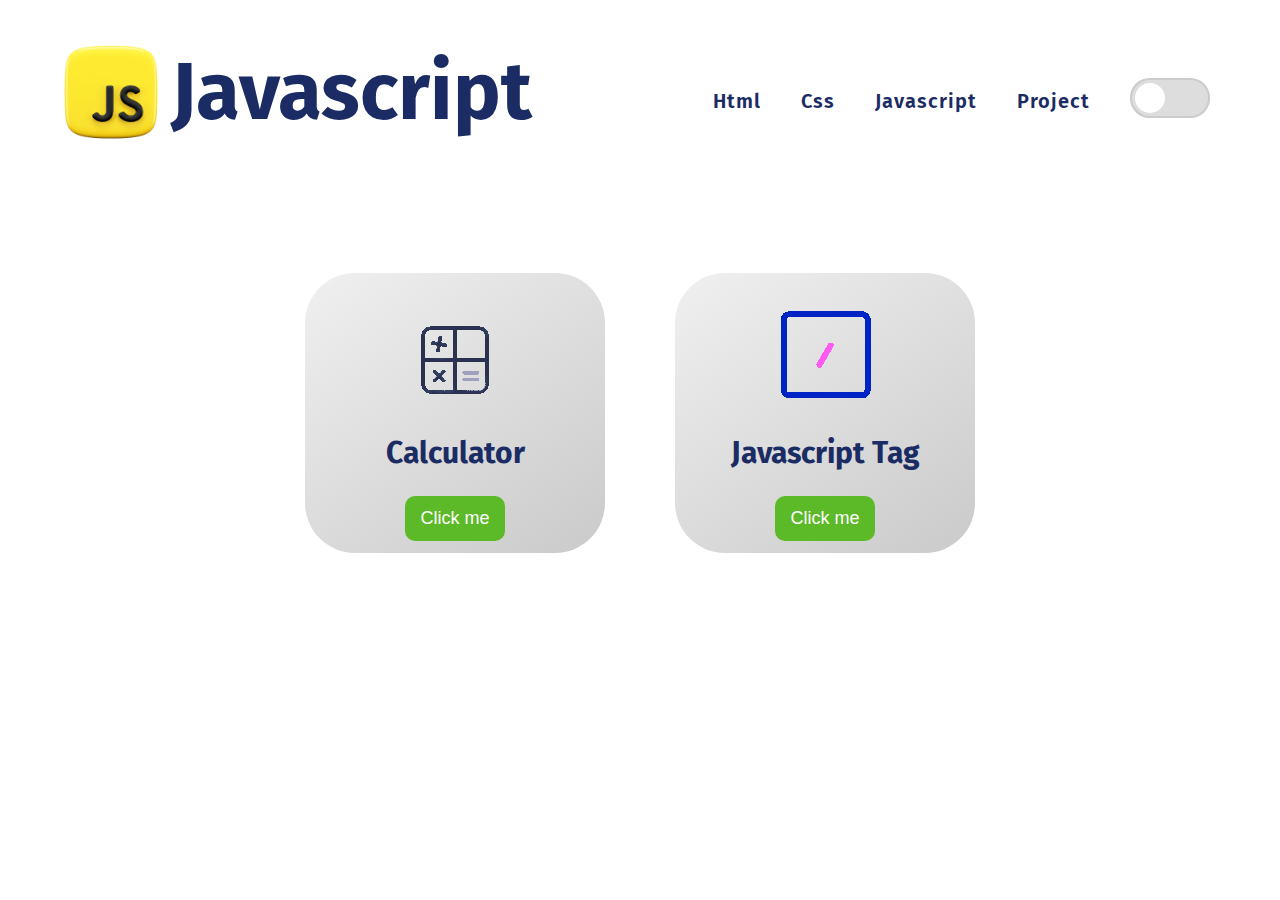
<file: index.html>
<!DOCTYPE html>
<html lang="en">
  <head>
    <meta charset="UTF-8" />
    <meta name="viewport" content="width=device-width, initial-scale=1.0" />
    <title>Javascript Practice</title>

    <link rel="preconnect" href="https://fonts.googleapis.com" />
    <link rel="preconnect" href="https://fonts.gstatic.com" crossorigin />
    <link
      href="https://fonts.googleapis.com/css2?family=Anta&family=Fira+Sans:ital,wght@0,100;0,200;0,300;0,400;0,500;0,600;0,700;0,800;0,900;1,100;1,200;1,300;1,400;1,500;1,600;1,700;1,800;1,900&display=swap"
      rel="stylesheet"
    />

    <link rel="stylesheet" href="style.css" />
  </head>
  <body>
    <section>
      <header>
        <nav>
          <div id="img-sec">
            <img src="./image/js logo.png" alt="logo" class="logo" />

            <h1 class="change">Javascript</h1>
          </div>

          <div class="list">
            <ul>
              <a href=""><li>Html</li></a>
              <a href=""><li>Css</li></a>
              <a href=""><li>Javascript</li></a>
              <a href=""><li>Project</li></a>
              <li>
                <div id="toggle">
                  <button id="btn" onclick="changeBackgroundColor()"></button>
                </div>
              </li>
            </ul>
          </div>
        </nav>
      </header>
      <div id="card">
        <div class="subC" id="calc">
          <img
            src="./image/calc.gif"
            alt="calc"
            srcset=""
            class="img"
            id="img1"
          />
          <h1 class="change">Calculator</h1>
          <button class="btn" onclick="location.href='calculator.html';">
            Click me
          </button>
        </div>
        <div class="subC">
          <img src="./image/tag.gif" alt="" srcset="" class="img" />
          <h1 class="change">Javascript Tag</h1>
          <button class="btn">Click me</button>
        </div>
      </div>
    </section>
    <script src="script.js"></script>
  </body>
</html>
</file>
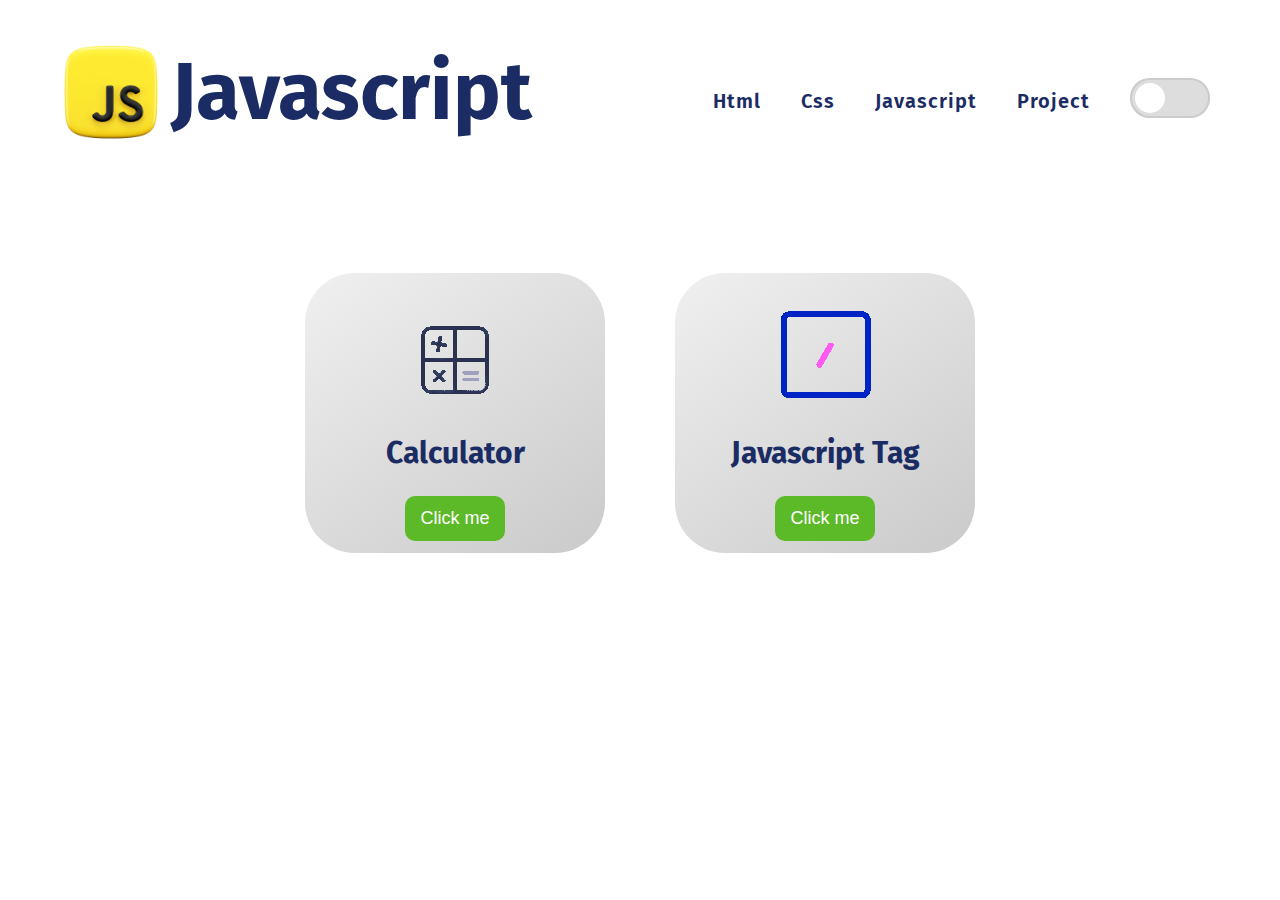
<file: Homepage/index.html>
<!DOCTYPE html>
<html lang="en">
  <head>
    <meta charset="UTF-8" />
    <meta name="viewport" content="width=device-width, initial-scale=1.0" />
    <title>Javascript Practice</title>

    <link rel="preconnect" href="https://fonts.googleapis.com" />
    <link rel="preconnect" href="https://fonts.gstatic.com" crossorigin />
    <link
      href="https://fonts.googleapis.com/css2?family=Anta&family=Fira+Sans:ital,wght@0,100;0,200;0,300;0,400;0,500;0,600;0,700;0,800;0,900;1,100;1,200;1,300;1,400;1,500;1,600;1,700;1,800;1,900&display=swap"
      rel="stylesheet"
    />

    <link rel="stylesheet" href="style.css" />
  </head>
  <body>
    <section>
      <header>
        <nav>
          <div id="img-sec">
            <img src="./image/js logo.png" alt="logo" class="logo" />

            <h1 class="change">Javascript</h1>
          </div>

          <div class="list">
            <ul>
              <a href=""><li>Html</li></a>
              <a href=""><li>Css</li></a>
              <a href=""><li>Javascript</li></a>
              <a href=""><li>Project</li></a>
              <li>
                <div id="toggle">
                  <button id="btn" onclick="changeBackgroundColor()"></button>
                </div>
              </li>
            </ul>
          </div>
        </nav>
      </header>
      <div id="card">
        <div class="subC" id="calc">
          <img
            src="./image/calc.gif"
            alt="calc"
            srcset=""
            class="img"
            id="img1"
          />
          <h1 class="change">Calculator</h1>
          <button class="btn" onclick="location.href='../calculator/calculator.html';">
            Click me
          </button>
        </div>
        <div class="subC">
          <img src="./image/tag.gif" alt="" srcset="" class="img" />
          <h1 class="change">Javascript Tag</h1>
          <button class="btn" onClick="location.href='jscontent.html';">Click me</button>
        </div>
      </div>
    </section>
    <script src="script.js"></script>
  </body>
</html>
</file>
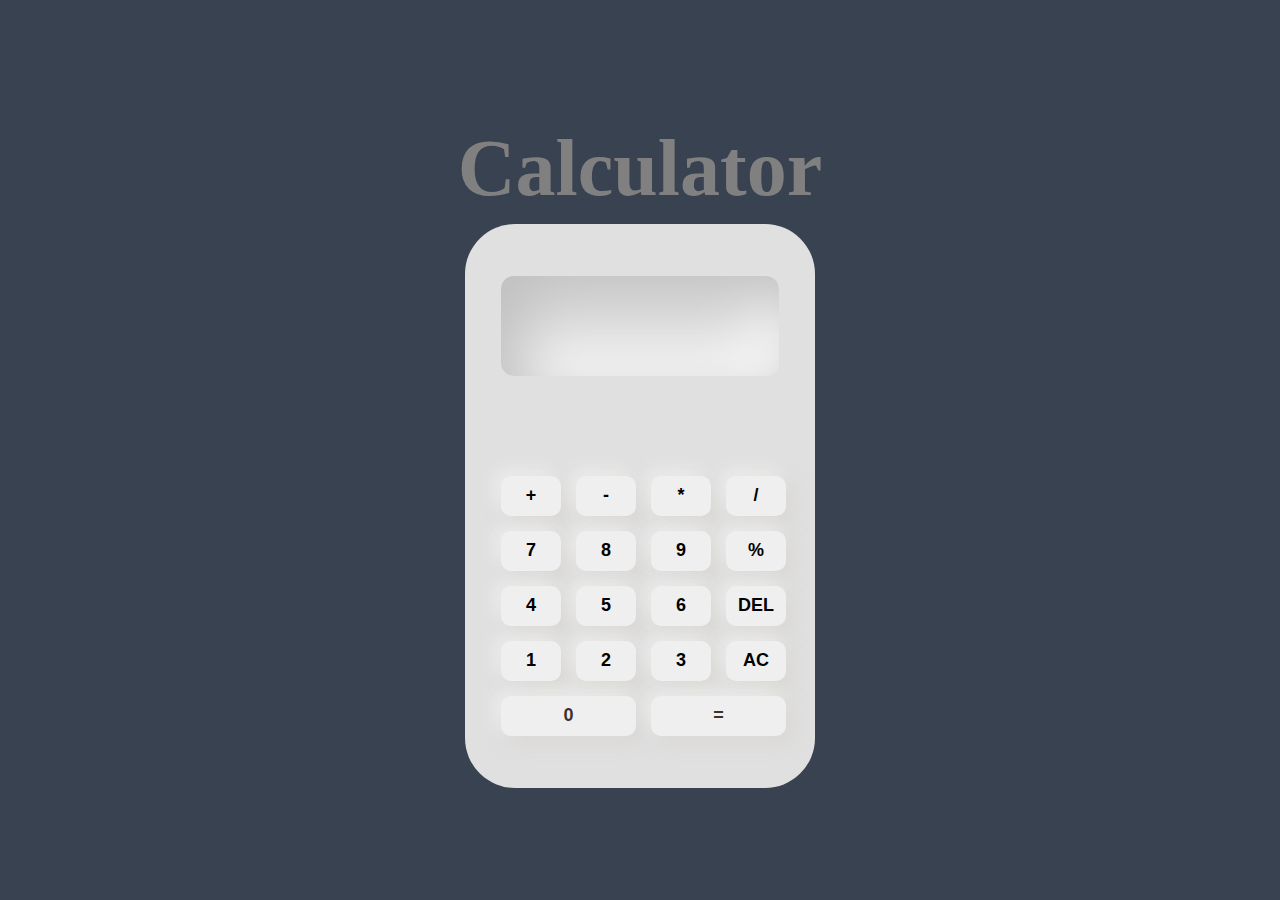
<file: calculator.html>
<!DOCTYPE html>
<html lang="en">
  <head>
    <meta charset="UTF-8" />
    <meta name="viewport" content="width=device-width, initial-scale=1.0" />
    <title>Calculator</title>
    <link rel="stylesheet" href="calc.css" />
  </head>
  <body>
    <h2>Calculator</h2>
    <div id="main">
      <div id="box">
        <div class="input"></div>
        <div class="btn">
          <button onclick="operator('+');">+</button>
          <button onclick="operator('-');">-</button>
          <button onclick="operator('*');">*</button>
          <button onclick="operator('/');">/</button>

          <button onclick="solve('7');">7</button>
          <button onclick="solve('8');">8</button>
          <button onclick="solve('9');">9</button>
          <button onclick="solve('%');">%</button>

          <button onclick="solve('4');">4</button>
          <button onclick="solve('5');">5</button>
          <button onclick="solve('6');">6</button>
          <button onclick="delValue();">DEL</button>

          <button onclick="solve('1');">1</button>
          <button onclick="solve('2');">2</button>
          <button onclick="solve('3');">3</button>
          <button onclick="allClear();">AC</button>

          <button class="last" onclick="solve('0');">0</button>
          <button class="last1" onclick="output();">=</button>
        </div>
      </div>
    </div>
    <script src="calc.js"></script>
  </body>
</html>
</file>
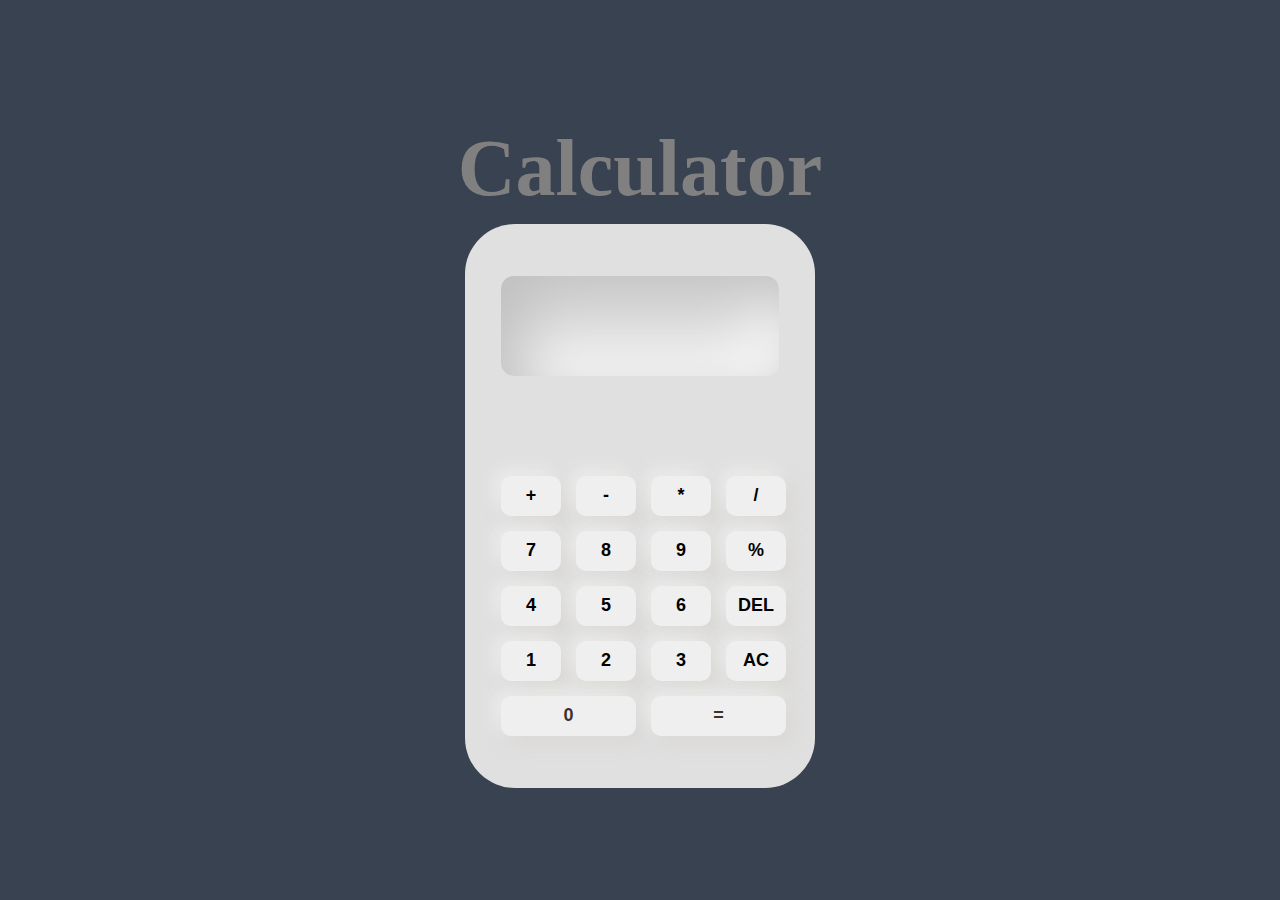
<file: calculator/calculator.html>
<!DOCTYPE html>
<html lang="en">
  <head>
    <meta charset="UTF-8" />
    <meta name="viewport" content="width=device-width, initial-scale=1.0" />
    <title>Calculator</title>
    <link rel="stylesheet" href="calc.css" />
  </head>
  <body>
    <h2>Calculator</h2>
    <div id="main">
      <div id="box">
        <div class="input"></div>
        <div class="btn">
          <button onclick="operator('+');">+</button>
          <button onclick="operator('-');">-</button>
          <button onclick="operator('*');">*</button>
          <button onclick="operator('/');">/</button>

          <button onclick="solve('7');">7</button>
          <button onclick="solve('8');">8</button>
          <button onclick="solve('9');">9</button>
          <button onclick="solve('%');">%</button>

          <button onclick="solve('4');">4</button>
          <button onclick="solve('5');">5</button>
          <button onclick="solve('6');">6</button>
          <button onclick="delValue();">DEL</button>

          <button onclick="solve('1');">1</button>
          <button onclick="solve('2');">2</button>
          <button onclick="solve('3');">3</button>
          <button onclick="allClear();">AC</button>

          <button class="last" onclick="solve('0')">0</button>
          <button class="last1" onclick="output();">=</button>
        </div>
      </div>
    </div>
    <script src="calc.js"></script>
  </body>
</html>
</file>
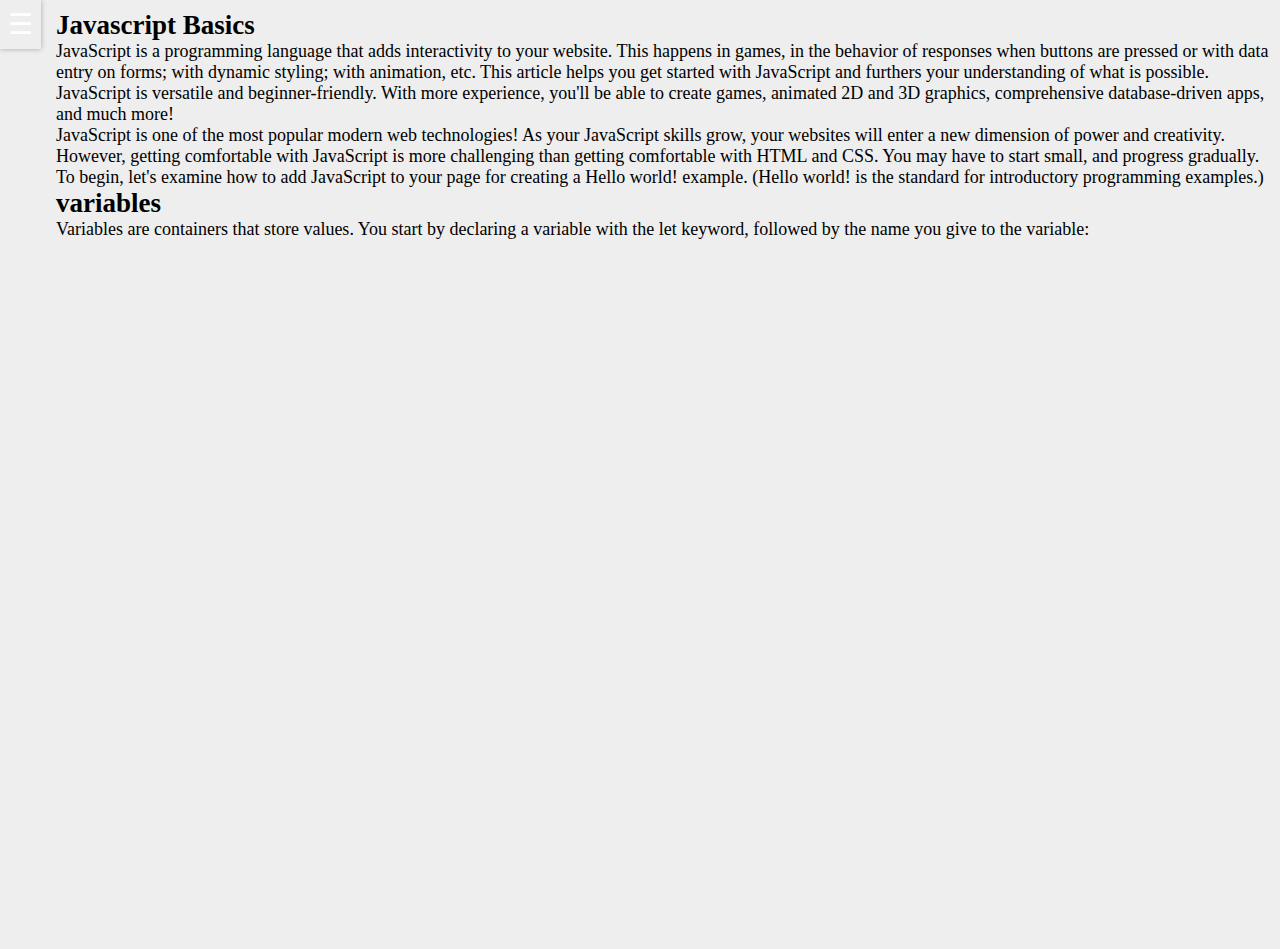
<file: Homepage/jscontent.html>
<!DOCTYPE html>
<html lang="en">
  <head>
    <meta charset="UTF-8" />
    <meta name="viewport" content="width=device-width, initial-scale=1.0" />
    <title>Document</title>
    <link rel="stylesheet" href="jsstyle.css" />
  </head>
  <body>
    <div id="main">
      <div id="nav">
        <div class="logo">
          <span style="font-size: 28px" class="icon">&#9776;</span>
        </div>
        <div class="hide">
          <ul>
            <li><a href="index.html">Home</a></li>
            <li><a href="javascript.pdf">Roadmap</a></li>
            <li><a href="#jsBasics">Js Basics</a></li>
            <li><a href="">Variable declarations</a></li>
            <li><a href="">Variable Scope</a></li>
            <li><a href="">Data types</a></li>
            <li><a href="">Hoisting</a></li>
            <li><a href="">Object prototype</a></li>
            <li><a href="">Object</a></li>
            <li><a href="">type of operator</a></li>
            <li><a href="">Type casting</a></li>
            <li><a href="">Data Structure</a></li>
            <li><a href="">Arrays</a></li>
            <li><a href="">Equality comparisons</a></li>
            <li><a href="">Equality Algorithms</a></li>
            <li><a href="">Loops and Iterations</a></li>
            <li><a href="">Control Flow</a></li>
            <li><a href="">Function</a></li>
            <li><a href="">Expression and operators</a></li>
          </ul>
        </div>
      </div>
      <div class="content">
        <section id="jsBasics">
          <h2>Javascript Basics</h2>
          <p>
            JavaScript is a programming language that adds interactivity to your
            website. This happens in games, in the behavior of responses when
            buttons are pressed or with data entry on forms; with dynamic
            styling; with animation, etc. This article helps you get started
            with JavaScript and furthers your understanding of what is possible.
          </p>
          <p>
            JavaScript is versatile and beginner-friendly. With more experience,
            you'll be able to create games, animated 2D and 3D graphics,
            comprehensive database-driven apps, and much more!
          </p>
          <p>
            JavaScript is one of the most popular modern web technologies! As
            your JavaScript skills grow, your websites will enter a new
            dimension of power and creativity. However, getting comfortable with
            JavaScript is more challenging than getting comfortable with HTML
            and CSS. You may have to start small, and progress gradually. To
            begin, let's examine how to add JavaScript to your page for creating
            a Hello world! example. (Hello world! is the standard for
            introductory programming examples.)
          </p>
        </section>
        <section>
          <h2>variables</h2>
          <p>
            Variables are containers that store values. You start by declaring a
            variable with the let keyword, followed by the name you give to the
            variable:
          </p>
        </section>
      </div>
    </div>
    <script src="jscontent.js"></script>
  </body>
</html>
</file>
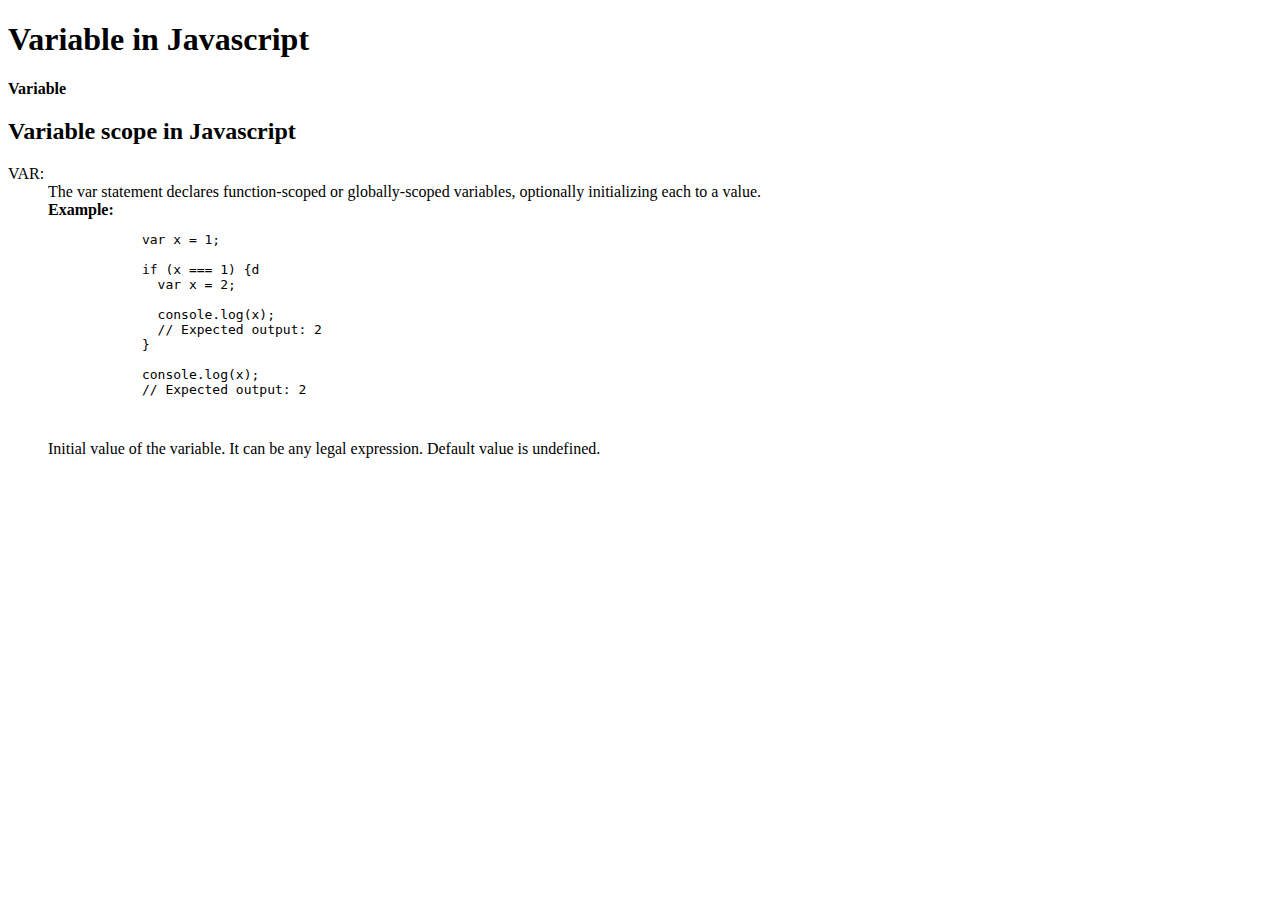
<file: Homepage/variable.html>
<!DOCTYPE html>
<html lang="en">
  <head>
    <meta charset="UTF-8" />
    <meta name="viewport" content="width=device-width, initial-scale=1.0" />
    <title>variable</title>
  </head>
  <body>
    <h1>Variable in Javascript</h1>
    <p><b>Variable</b></p>

    <h2>Variable scope in Javascript</h2>
    <dl>
      <dt>VAR:</dt>
      <dd>
        The var statement declares function-scoped or globally-scoped variables,
        optionally initializing each to a value. <br />
        <b>Example:</b>
        <pre>
            var x = 1;

            if (x === 1) {d
              var x = 2;
            
              console.log(x);
              // Expected output: 2
            }
            
            console.log(x);
            // Expected output: 2
            
        </pre>
        Initial value of the variable. It can be any legal expression. Default value is undefined.
      </dd>
    </dl>
  </body>
</html>
</file>
<file: style.css>
@import url("https://fonts.googleapis.com/css2?family=Anta&display=swap");
* {
  margin: 0;
  padding: 0;
  box-sizing: border-box;
  /* font-family: "Anta", sans-serif; */
  /* font-weight: 400; */
  font-style: normal;
}
section {
  width: 100vw;
  height: 100vh;
  background-color: #ffffff;
}
nav {
  width: 100%;
  /* border: 2px solid #ccc; */
  display: flex;
  justify-content: space-around;
  gap: 140px;
  padding: 40px;
  position: relative;
}
#img-sec {
  display: flex;
  justify-content: center;
  align-items: center;
  font-size: 40px;
  font-family: sans-serif;
  gap: 10px;
}
#img-sec h1 {
  color: #1b2c65;
  font-family: "Fira Sans", sans-serif;
}
.logo {
  width: 100px;
  height: 100px;
  margin-left: 10px;
}

nav .list ul {
  list-style: none;
  display: flex;
  justify-content: space-between;
  align-items: center;
  /* border: 2px solid #ccc; */
  margin-top: 18px;
}
nav .list ul li {
  font-size: 20px;
  padding: 20px;
  font-family: "Fira Sans", sans-serif;
  font-weight: 600;
  color: #1b2c65;
  letter-spacing: 1px;
}
.list ul li:hover {
  cursor: pointer;
  color: #50cba1;
  transition: color 0.5s ease-in-out;
}
ul a{
  text-decoration: none;
}
#card {
  display: flex;
  justify-content: center;
  align-items: center;
  margin-top: 90px;
  gap: 70px;
  position: relative;
}
#calc {
  display: flex;
  justify-content: center;
  align-items: center;
  flex-direction: column;
}
.subC h1 {
  margin-bottom: 15px;
  font-family: "Fira Sans", sans-serif;
  font-size: 30px;
  color: #1b2c65;
}

.img {
  width: 150px;
  height: 150px;
}
/* #img1 {
  width: 170px;
  height: 170px;
} */
.btn {
  padding: 12px 15px;
  background-color: #5cb928;
  border: none;
  font-size: 18px;
  color: #fff;
  border-radius: 10px;
  margin-top: 10px;
}
.btn:hover {
  cursor: pointer;
  color: #fff;
  background-color: #1b2c65;
  transition: background-color 0.4s ease-in-out;
}
.subC {
  width: 300px;
  height: 280px;
  border-radius: 50px;
  background: linear-gradient(145deg, #f0f0f0, #cacaca);
  /* box-shadow: 31px 31px 61px #bebebe, -31px -31px 61px #ffffff; */
  display: flex;
  justify-content: center;
  align-items: center;
  flex-direction: column;
}
input[type="checkbox"] {
  /* display: none; */
}
/* input[type="checkbox"]:checked + .small-toggle {
  transform: translateX(45px);
  box-shadow: 0 2px 5px rgba(0, 0, 0, 0.2), 0 0 0 3px #05c46b;
}
input[type="checkbox"]:checked + #toggle {
  background-color: #05c46b;
  box-shadow: inset 0 0 0 2px #04b360;
}
input[type="checkbox"]:checked + .tog:before {
  content: "On";
  color: #05c46b;
  right: -15px;
}
input[type="checkbox"]:checked + .small-toggle #toggle {
  transform: translateX(40px);
}
.tog::before {
  content: "";
  position: absolute;
  top: 0;
  right: 0;
  font-size: 12px;
  font-weight: bold;
  color: #aaa;
  text-shadow: 1px 1px #fff;
  transition: color 0.3s ease-in-out;
} */

#toggle {
  position: relative;
  display: inline-block;
  width: 80px;
  height: 40px;
  cursor: pointer;
  background-color: #ddd;
  border-radius: 20px;
  box-shadow: inset 0 0 0 2px #ccc;
  transition: background-color 0.3s ease-in-out;
}
#btn {
  position: absolute;
  top: 5px;
  left: 5px;
  width: 30px;
  height: 30px;
  background-color: #fff;
  border: none;
  border-radius: 50%;
  /* box-shadow: 0 2px 5px rgba(255, 255, 255, 0.2); */
  transition: transform 0.3s ease-in-out;
  cursor: pointer;
}
</file>
<file: Homepage/style.css>
@import url("https://fonts.googleapis.com/css2?family=Anta&display=swap");
* {
  margin: 0;
  padding: 0;
  box-sizing: border-box;
  /* font-family: "Anta", sans-serif; */
  /* font-weight: 400; */
  font-style: normal;
}
section {
  width: 100vw;
  height: 100vh;
  background-color: #ffffff;
}
nav {
  width: 100%;
  /* border: 2px solid #ccc; */
  display: flex;
  justify-content: space-around;
  gap: 140px;
  padding: 40px;
  position: relative;
}
#img-sec {
  display: flex;
  justify-content: center;
  align-items: center;
  font-size: 40px;
  font-family: sans-serif;
  gap: 10px;
}
#img-sec h1 {
  color: #1b2c65;
  font-family: "Fira Sans", sans-serif;
}
.logo {
  width: 100px;
  height: 100px;
  margin-left: 10px;
}

nav .list ul {
  list-style: none;
  display: flex;
  justify-content: space-between;
  align-items: center;
  /* border: 2px solid #ccc; */
  margin-top: 18px;
}
nav .list ul li {
  font-size: 20px;
  padding: 20px;
  font-family: "Fira Sans", sans-serif;
  font-weight: 600;
  color: #1b2c65;
  letter-spacing: 1px;
}
.list ul li:hover {
  cursor: pointer;
  color: #50cba1;
  transition: color 0.5s ease-in-out;
}
ul a{
  text-decoration: none;
}
#card {
  display: flex;
  justify-content: center;
  align-items: center;
  margin-top: 90px;
  gap: 70px;
  position: relative;
}
#calc {
  display: flex;
  justify-content: center;
  align-items: center;
  flex-direction: column;
}
.subC h1 {
  margin-bottom: 15px;
  font-family: "Fira Sans", sans-serif;
  font-size: 30px;
  color: #1b2c65;
}

.img {
  width: 150px;
  height: 150px;
}
/* #img1 {
  width: 170px;
  height: 170px;
} */
.btn {
  padding: 12px 15px;
  background-color: #5cb928;
  border: none;
  font-size: 18px;
  color: #fff;
  border-radius: 10px;
  margin-top: 10px;
}
.btn:hover {
  cursor: pointer;
  color: #fff;
  background-color: #1b2c65;
  transition: background-color 0.4s ease-in-out;
}
.subC {
  width: 300px;
  height: 280px;
  border-radius: 50px;
  background: linear-gradient(145deg, #f0f0f0, #cacaca);
  /* box-shadow: 31px 31px 61px #bebebe, -31px -31px 61px #ffffff; */
  display: flex;
  justify-content: center;
  align-items: center;
  flex-direction: column;
}
input[type="checkbox"] {
  /* display: none; */
}
/* input[type="checkbox"]:checked + .small-toggle {
  transform: translateX(45px);
  box-shadow: 0 2px 5px rgba(0, 0, 0, 0.2), 0 0 0 3px #05c46b;
}
input[type="checkbox"]:checked + #toggle {
  background-color: #05c46b;
  box-shadow: inset 0 0 0 2px #04b360;
}
input[type="checkbox"]:checked + .tog:before {
  content: "On";
  color: #05c46b;
  right: -15px;
}
input[type="checkbox"]:checked + .small-toggle #toggle {
  transform: translateX(40px);
}
.tog::before {
  content: "";
  position: absolute;
  top: 0;
  right: 0;
  font-size: 12px;
  font-weight: bold;
  color: #aaa;
  text-shadow: 1px 1px #fff;
  transition: color 0.3s ease-in-out;
} */

#toggle {
  position: relative;
  display: inline-block;
  width: 80px;
  height: 40px;
  cursor: pointer;
  background-color: #ddd;
  border-radius: 20px;
  box-shadow: inset 0 0 0 2px #ccc;
  transition: background-color 0.3s ease-in-out;
}
#btn {
  position: absolute;
  top: 5px;
  left: 5px;
  width: 30px;
  height: 30px;
  background-color: #fff;
  border: none;
  border-radius: 50%;
  /* box-shadow: 0 2px 5px rgba(255, 255, 255, 0.2); */
  transition: transform 0.3s ease-in-out;
  cursor: pointer;
}
</file>
<file: calc.css>
* {
  margin: 0;
  padding: 0;
  box-sizing: border-box;
}
body {
  width: 100vw;
  height: 100vh;
  background-color: #384250;
  display: flex;
  justify-content: center;
  align-items: center;
  flex-direction: column;
}
h2 {
  font-size: 80px;
  font-weight: bold;
  color: grey;
  /* margin-top: 10px; */
  padding: 10px;
}
#main {
  width: 350px;
  height: auto;
  font-size: 18px;
  border-radius: 50px;
  background: #e0e0e0;
  display: flex;
  flex-direction: column;
  justify-content: space-between;
}
#box {
  margin: 20px;
  display: flex;
  flex-direction: column;
  justify-content: space-between;
  padding: 32px 16px;
  gap: 100px;
}
#box .input {
  width: 100%;
  height: 100px;
  font-size: 50px;
  font-weight: bold;
  margin: auto 0;
  overflow-y: hidden;
  padding: 15px;
  text-align: right;
  border-radius: 13px;
  background: #e0e0e0;
  box-shadow: inset 20px 20px 60px #bebebe, inset -20px -20px 60px #ffffff;
}
.btn {
  display: grid;
  grid-template-columns: repeat(4, 1fr);
  grid-gap: 15px;
}
button {
  cursor: pointer;
  width: 60px;
  height: 40px;
  border: none;
  display: grid;
  place-items: center;
  font-size: 18px;
  font-weight: bold;
  box-shadow: 6px 6px 18px rgba(209, 205, 199, 0.5),
    -6px -6px 18px rgba(255, 255, 255, 0.5);
  border-radius: 10px;
  transition: all 0.5s ease-in;
}
button:hover {
  background-color: #bebebe;
}
.last {
  grid-column: 1/3;
  width: 100%;
  color: #3f2f2f;
}
.last1 {
  grid-column: 3/5;
  width: 100%;
  color: #3f2f2f;
}
</file>
<file: calculator/calc.css>
* {
  margin: 0;
  padding: 0;
  box-sizing: border-box;
}
body {
  width: 100vw;
  height: 100vh;
  background-color: #384250;
  display: flex;
  justify-content: center;
  align-items: center;
  flex-direction: column;
}
h2 {
  font-size: 80px;
  font-weight: bold;
  color: grey;
  /* margin-top: 10px; */
  padding: 10px;
}
#main {
  width: 350px;
  height: auto;
  font-size: 18px;
  border-radius: 50px;
  background: #e0e0e0;
  display: flex;
  flex-direction: column;
  justify-content: space-between;
}
#box {
  margin: 20px;
  display: flex;
  flex-direction: column;
  justify-content: space-between;
  padding: 32px 16px;
  gap: 100px;
}
#box .input {
  width: 100%;
  height: 100px;
  font-size: 50px;
  font-weight: bold;
  margin: auto 0;
  overflow-y: hidden;
  padding: 15px;
  text-align: right;
  border-radius: 13px;
  background: #e0e0e0;
  box-shadow: inset 20px 20px 60px #bebebe, inset -20px -20px 60px #ffffff;
}
.btn {
  display: grid;
  grid-template-columns: repeat(4, 1fr);
  grid-gap: 15px;
}
button {
  cursor: pointer;
  width: 60px;
  height: 40px;
  border: none;
  display: grid;
  place-items: center;
  font-size: 18px;
  font-weight: bold;
  box-shadow: 6px 6px 18px rgba(209, 205, 199, 0.5),
    -6px -6px 18px rgba(255, 255, 255, 0.5);
  border-radius: 10px;
  transition: all 0.5s ease-in;
}
button:hover {
  background-color: #bebebe;
}
.last {
  grid-column: 1/3;
  width: 100%;
  color: #3f2f2f;
}
.last1 {
  grid-column: 3/5;
  width: 100%;
  color: #3f2f2f;
}
</file>
<file: Homepage/jsstyle.css>
* {
  margin: 0;
  padding: 0;
  box-sizing: border-box;
}
body {
  background-color: #eee;
  font-size: 18px;
  overflow-x: hidden;
}
ul {
  list-style: none;
}
a {
  text-decoration: none;
  color: #000;
}
a:hover {
  color: white;
  transition: all 0.2s ease;
}
#nav {
  display: inline-block;
  width: 260px;
  height: 100vh;
  position: relative;
}
.logo {
  width: fit-content;
  padding: 8px 8px;
  color: #000;
  cursor: pointer;
  position: relative;
  /* background-color: red; */
  box-shadow: 0px 0px 5px rgba(0, 0, 0, 0.3);
}
.logo:hover {
  color: white;
  transition: all 0.4s ease;
}
.logoShow {
  width: 100%;
  transition: width 0.4s ease-out;
}
.hide {
  height: 100%;
  background-color: grey;
  padding: 8px 8px;
  position: absolute;
  left: -260px;
  transition: all 0.4s ease-out;
  box-shadow: 2px 2px 5px rgba(0, 0, 0, 0.3);
}
ul {
  margin-top: 8%;
}
ul li {
  padding-bottom: 15px;
}
.content {
  display: inline-block;
  /* background-color: blue; */
  position: absolute;
  top: 0;
  left: 46px;
  width: fit-content;
  text-wrap: wrap;
  padding: 10px;
}
.showContent {
  position: absolute;
  left: 260px;
  transition: all 0.4s ease-out;
}
.show {
  display: visible;
  left: 0;
  width: 100%;
  transition: all 0.4s ease-out;
}
</file>
